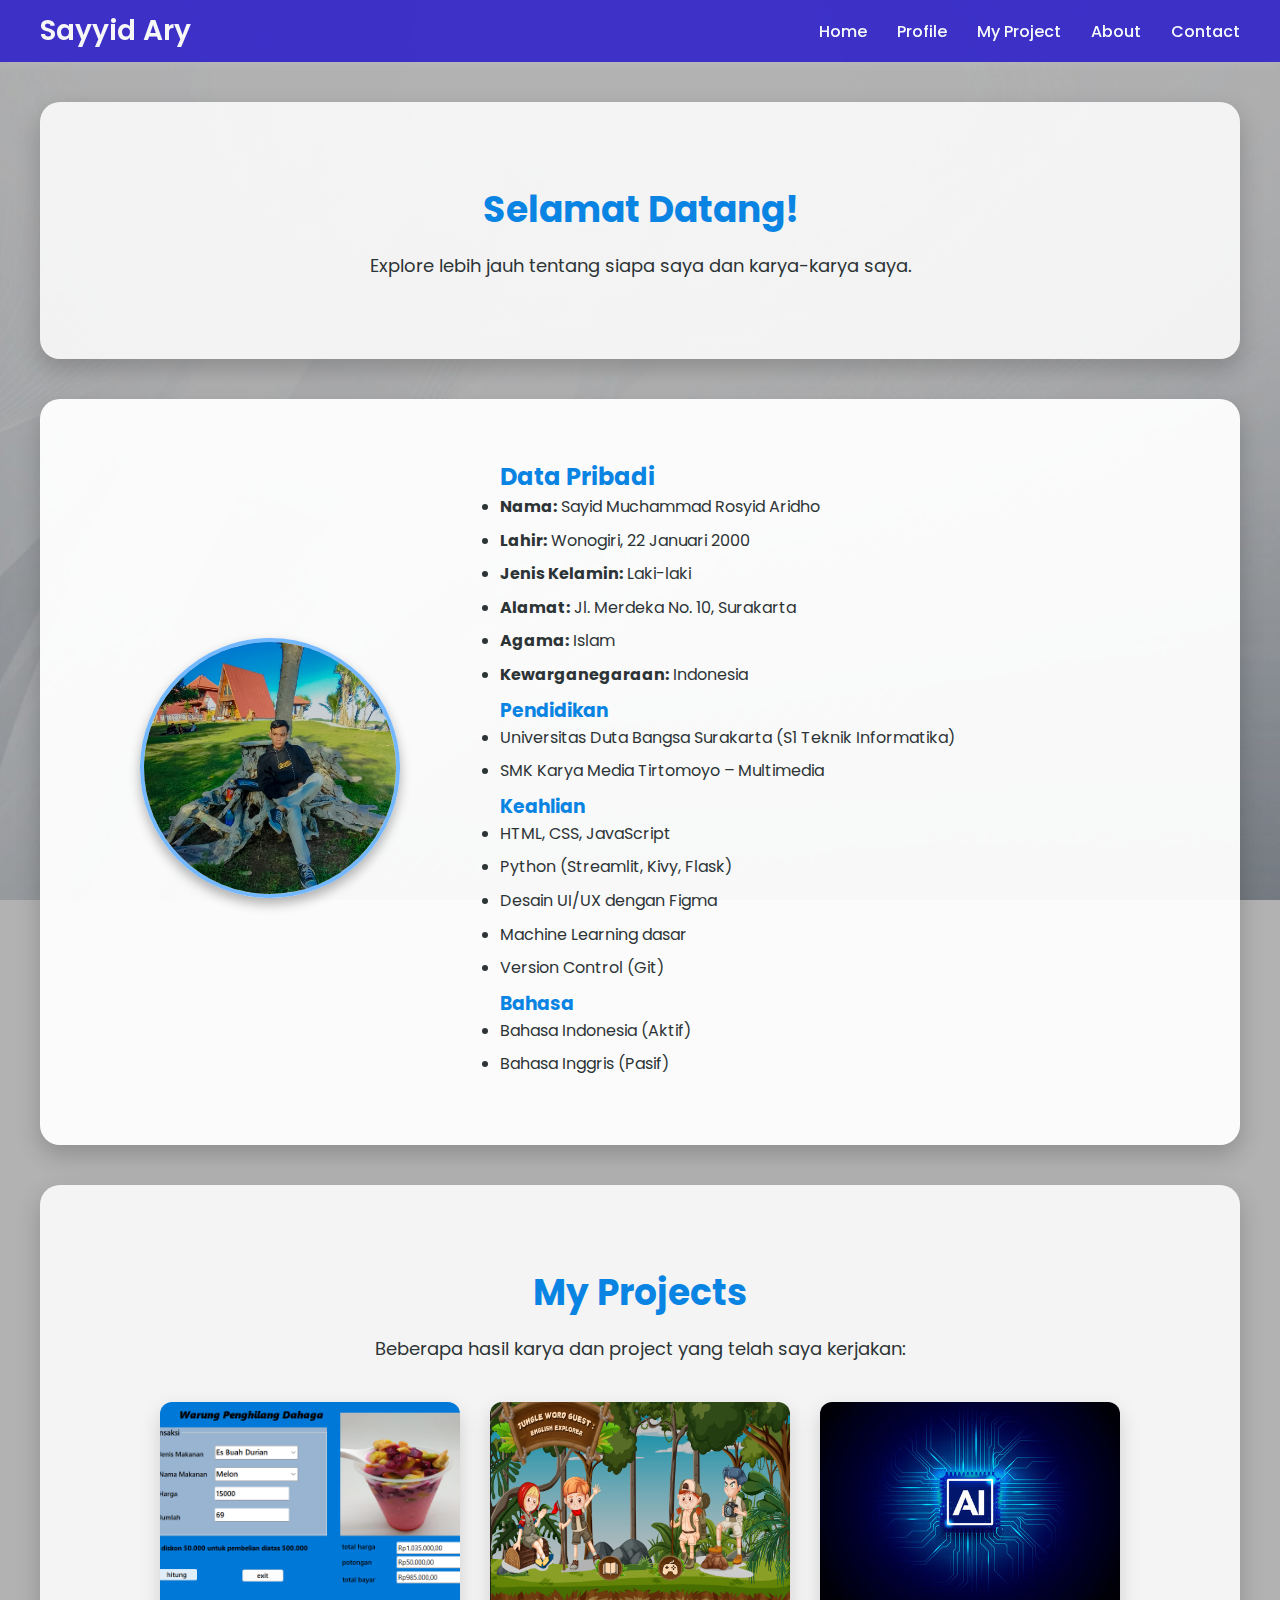
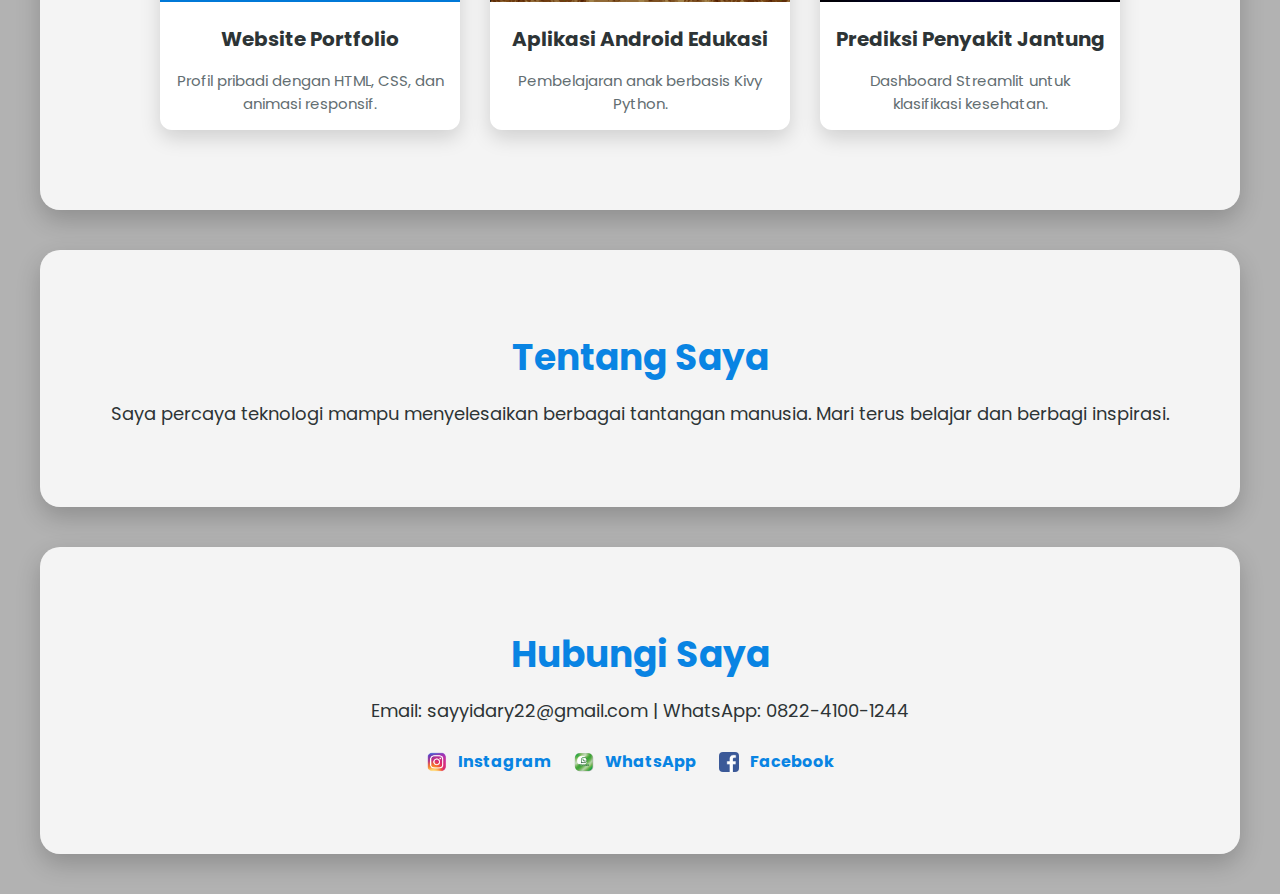
<file: profile-prototype/index.html>
<!DOCTYPE html>
<html lang="id">
<head>
  <meta charset="UTF-8" />
  <meta name="viewport" content="width=device-width, initial-scale=1.0" />
  <title>Profil Sayyid Ary</title>
  <link href="https://fonts.googleapis.com/css2?family=Poppins:wght@300;400;600&display=swap" rel="stylesheet" />
  <link rel="stylesheet" href="style.css" />
</head>
<body>
  <!-- Navbar -->
  <nav class="navbar">
    <div class="logo">Sayyid Ary</div>
    <ul class="nav-links">
      <li><a href="#home">Home</a></li>
      <li><a href="#profile">Profile</a></li>
      <li><a href="#projects">My Project</a></li>
      <li><a href="#about">About</a></li>
      <li><a href="#contact">Contact</a></li>
    </ul>
  </nav>

  <!-- Home Section -->
  <section id="home" class="section">
    <h2>Selamat Datang!</h2>
    <p>Explore lebih jauh tentang siapa saya dan karya-karya saya.</p>
  </section>

  <!-- Profile Section -->
  <section id="profile" class="profile-container">
    <div class="profile-left">
      <img src="saya.jpg" alt="Foto Profil" class="profile-img" />
    </div>
    <div class="profile-right">
      <h2>Data Pribadi</h2>
      <ul class="data-pribadi">
        <li><strong>Nama:</strong> Sayid Muchammad Rosyid Aridho</li>
        <li><strong>Lahir:</strong> Wonogiri, 22 Januari 2000</li>
        <li><strong>Jenis Kelamin:</strong> Laki-laki</li>
        <li><strong>Alamat:</strong> Jl. Merdeka No. 10, Surakarta</li>
        <li><strong>Agama:</strong> Islam</li>
        <li><strong>Kewarganegaraan:</strong> Indonesia</li>
      </ul>

      <h3>Pendidikan</h3>
      <ul>
        <li>Universitas Duta Bangsa Surakarta (S1 Teknik Informatika)</li>
        <li>SMK Karya Media Tirtomoyo – Multimedia</li>
      </ul>

      <h3>Keahlian</h3>
      <ul>
        <li>HTML, CSS, JavaScript</li>
        <li>Python (Streamlit, Kivy, Flask)</li>
        <li>Desain UI/UX dengan Figma</li>
        <li>Machine Learning dasar</li>
        <li>Version Control (Git)</li>
      </ul>

      <h3>Bahasa</h3>
      <ul>
        <li>Bahasa Indonesia (Aktif)</li>
        <li>Bahasa Inggris (Pasif)</li>
      </ul>
    </div>
  </section>

  <!-- Project Section -->
  <section id="projects" class="section">
    <h2>My Projects</h2>
    <p>Beberapa hasil karya dan project yang telah saya kerjakan:</p>

    <div class="project-gallery">
      <div class="project-card">
        <img src="produk.png" alt="Project Website Portfolio" />
        <h3>Website Portfolio</h3>
        <p>Profil pribadi dengan HTML, CSS, dan animasi responsif.</p>
      </div>
      <div class="project-card">
        <img src="edukasi.png" alt="Aplikasi Edukasi" />
        <h3>Aplikasi Android Edukasi</h3>
        <p>Pembelajaran anak berbasis Kivy Python.</p>
      </div>
      <div class="project-card">
        <img src="ai.jpg" alt="Dashboard AI" />
        <h3>Prediksi Penyakit Jantung</h3>
        <p>Dashboard Streamlit untuk klasifikasi kesehatan.</p>
      </div>
    </div>
  </section>

  <!-- About Section -->
  <section id="about" class="section">
    <h2>Tentang Saya</h2>
    <p>Saya percaya teknologi mampu menyelesaikan berbagai tantangan manusia. Mari terus belajar dan berbagi inspirasi.</p>
  </section>

  <!-- Contact Section -->
  <section id="contact" class="section">
    <h2>Hubungi Saya</h2>
    <p>Email: sayyidary22@gmail.com | WhatsApp: 0822-4100-1244</p>

     <div class="social-links">
  <a href="https://www.instagram.com/sayyid_aryy" target="_blank">
    <img src="ig.png" alt="Instagram" width="20" height="20" /> Instagram
  </a>
  <a href="https://wa.me/6282241001244" target="_blank">
    <img src="waa.png" alt="WhatsApp" width="20" height="20" /> WhatsApp
  </a>
  <a href="https://www.facebook.com/sayyid.aryy" target="_blank">
    <img src="fb.png" alt="Facebook" width="20" height="20" /> Facebook
  </a>
</div>
  </section>
</body>
</html>
</file>
<file: profile-prototype/style.css>
* {
  margin: 0;
  padding: 0;
  box-sizing: border-box;
}

body {
  font-family: 'Poppins', sans-serif;
  min-height: 100vh;
  background: linear-gradient(rgba(0,0,0,0.3), rgba(0,0,0,0.3)), url('bg.jpg') no-repeat center center fixed;
  background-size: cover;
  color: #2d3436;
  scroll-behavior: smooth;
}

/* Navbar */
.navbar {
  width: 100%;
  padding: 10px 40px;
  background-color: rgba(48, 34, 202, 0.9);
  display: flex;
  justify-content: space-between;
  align-items: center;
  position: sticky;
  top: 0;
  z-index: 1000;
  box-shadow: 0 4px 10px rgba(247, 244, 244, 0.1);
}

.logo {
  font-size: 28px;
  font-weight: 600;
  color: #f7f7f8;
}

.nav-links {
  display: flex;
  list-style: none;
  gap: 30px;
}

.nav-links li a {
  text-decoration: none;
  color: #f7fafb;
  font-weight: 500;
  position: relative;
}

.nav-links li a::after {
  content: '';
  position: absolute;
  width: 0%;
  height: 2px;
  background: #0984e3;
  left: 0;
  bottom: -4px;
  transition: 0.3s;
}

.nav-links li a:hover::after {
  width: 100%;
}

/* Section */
.section {
  padding: 80px 60px;
  background-color: rgba(255, 255, 255, 0.85);
  margin: 40px;
  border-radius: 20px;
  box-shadow: 0 10px 25px rgba(0, 0, 0, 0.2);
  text-align: center;
  animation: fadeIn 1s ease forwards;
}

@keyframes fadeIn {
  from { opacity: 0; transform: translateY(20px); }
  to { opacity: 1; transform: translateY(0); }
}

.section h2 {
  font-size: 36px;
  color: #0984e3;
  margin-bottom: 15px;
}

.section p {
  font-size: 18px;
  color: #2d3436;
}

/* Profile */
.profile-container {
  display: flex;
  flex-wrap: wrap;
  align-items: center;
  justify-content: center;
  padding: 60px;
  gap: 60px;
  background-color: rgba(255, 255, 255, 0.95);
  margin: 40px;
  border-radius: 20px;
  box-shadow: 0 10px 25px rgba(0, 0, 0, 0.2);
}

.profile-left {
  flex: 1;
  text-align: center;
}

.profile-img {
  width: 260px;
  height: 260px;
  border-radius: 50%;
  border: 4px solid #74b9ff;
  object-fit: cover;
  box-shadow: 0 6px 12px rgba(0, 0, 0, 0.3);
  animation: float 6s ease-in-out infinite;
  transition: transform 0.3s ease;
}

.profile-img:hover {
  transform: scale(1.1);
}

@keyframes float {
  0%, 100% {
    transform: translateY(0);
  }
  50% {
    transform: translateY(-15px);
  }
}

.profile-right {
  flex: 2;
  max-width: 700px;
  text-align: left;
}

.profile-right h2, .profile-right h3 {
  color: #0984e3;
}

.data-pribadi li, .profile-right ul li {
  margin-bottom: 8px;
  line-height: 1.6;
}

.contact-info, .social-links {
  margin-top: 25px;
}

.social-links a {
  text-decoration: none;
  color: #0984e3;
  margin-right: 20px;
  font-weight: bold;
}

.social-links a:hover {
  color: #6c5ce7;
}

/* Projects */
.project-gallery {
  display: flex;
  flex-wrap: wrap;
  justify-content: center;
  gap: 30px;
  margin-top: 40px;
}

.project-card {
  background-color: #fff;
  border-radius: 12px;
  overflow: hidden;
  width: 300px;
  box-shadow: 0 8px 20px rgba(0, 0, 0, 0.15);
  transition: transform 0.3s, box-shadow 0.3s;
}

.project-card:hover {
  transform: translateY(-10px);
  box-shadow: 0 12px 25px rgba(0, 0, 0, 0.2);
}

.project-card img {
  width: 100%;
  height: 200px;
  object-fit: cover;
}

.project-card h3 {
  font-size: 20px;
  margin: 15px;
  color: #2d3436;
}

.project-card p {
  font-size: 15px;
  margin: 0 15px 15px;
  color: #636e72;
}

/* Responsive */
@media (max-width: 768px) {
  .profile-container {
    flex-direction: column;
    padding: 30px;
  }
  .navbar {
    flex-direction: column;
    gap: 10px;
  }
  .nav-links {
    flex-direction: column;
    gap: 10px;
  }
  .profile-right {
    text-align: center;
  }
}
.social-links a img {
  vertical-align: middle;
  margin-right: 8px;
  border-radius: 4px;
}
</file>
